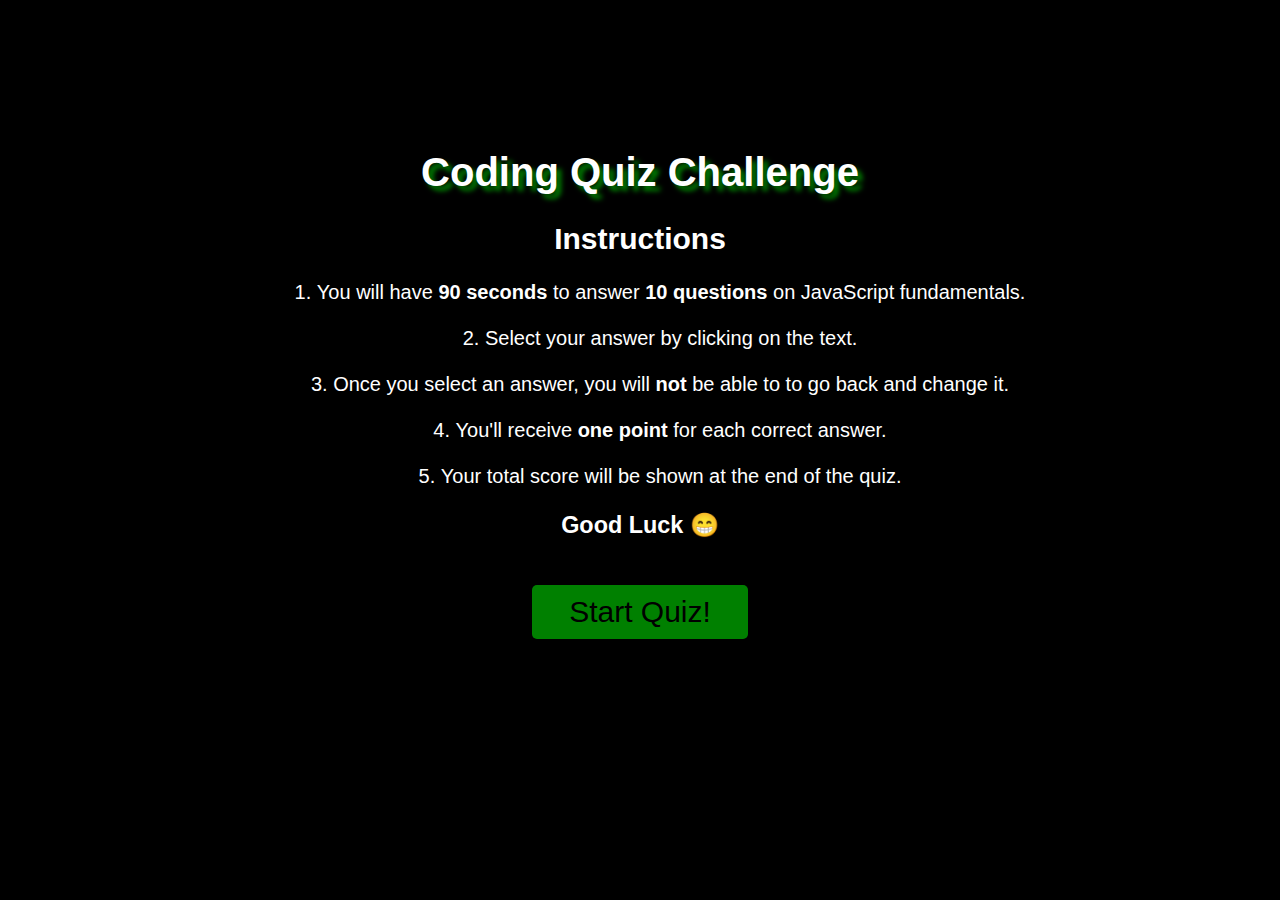
<file: index.html>
<!DOCTYPE html>
<html lang="en">
<head>
    <meta charset="UTF-8">
    <meta name="viewport" content="width=device-width, initial-scale=1.0">
    <title>Homework 4: Coding Quiz</title>

    <!--Linking CSS file-->
    <link rel="stylesheet" href="style.css">
</head>
<body>
    <div class="container">
        <main id="home" class="flex-center flex-column">
            <h1>Coding Quiz Challenge</h1>
            <h2>Instructions</h2>
            <ol>
                <li>You will have <strong>90 seconds</strong> to answer <strong>10 questions</strong> on JavaScript fundamentals.</li><br>
                <li>Select your answer by clicking on the text.</li><br>
                <li>Once you select an answer, you will <strong>not</strong> be able to to go back and change it.</li><br>
                <li>You'll receive <strong>one point</strong> for each correct answer.</li><br>
                <li>Your total score will be shown at the end of the quiz.</li>
            </ol>
            <h3>Good Luck &#128513;</h3><br> 
            <button id="start">Start Quiz!</button>
        </main>

        <main id="quiz" style="display: none">
            <div class="headerItem">
                <p id="timerText" class="headerPrefix">Time Left</p>
                <h2 class="timeCount">90 seconds</h2>
            </div><br>
            <div class="quizContent">
                <h2 id="question"></h2>
                <div id="choices">
                    <p class="choice" id="A" onclick="checkAnswer('A')"></p>
                    <p class="choice" id="B" onclick="checkAnswer('B')"></p>
                    <p class="choice" id="C" onclick="checkAnswer('C')"></p>
                </div>
            </div>
        </main>

        <main id="result" style="display: none">
            <p>Your Score</p>
            <h1 id="totalScore">0</h1>
            <div class="card">
                <form method="POST">
                  <div class="input-group">
                    <input type="text" name="name" id="name" placeholder="Enter Your Name" />
                  </div><br><br>
                  <button id="submit">Save Score</button>
                  <div id="msg"></div>
                </form>
            </div>
        
            <div class="card">
                <h2>Previous Score</h2>
                <p><strong>Name</strong> <span id="userName"></span></p>
                <p><strong>Score</strong> <span id="userScore"></span></p>
            </div>
        </main>
    </div>

    <!--Linking Javascript file-->
    <script src="script.js"></script>
</body>
</html>
</file>
<file: style.css>
body {
    font-family: 'Gill Sans', 'Gill Sans MT', Calibri, 'Trebuchet MS', sans-serif;
    background: black; 
    font-size: 20px; 
    color: white; 
}

.container {
    margin-top: 150px; 
    margin-left: 200px; 
    margin-right: 200px; 
    height: 550px; 
    text-align: center; 
    list-style-position: inside;
}

h1 {
    text-shadow: 5px 5px 5px  green; 
    color: white; 
}

.timeCount {
    text-shadow: 5px 5px 5px  green; 
    color: white; 
}

button {
    background: green; 
    text-align: center; 
    border: none;
    border-radius: 5px;  
    font-family: 'Gill Sans', 'Gill Sans MT', Calibri, 'Trebuchet MS', sans-serif;
    width: 25%; 
    transition-duration: 0.5s;
    padding: 10px; 
    font-size: 30px; 
    color: black; 
}

button:hover {
    background: green; 
    color: white; 
    cursor: pointer; 
}

.choice:hover {
    color: green; 
}

input {
    width: 50%; 
    padding: 10px; 
    border-radius: 5px; 
    border: 3px solid green; 
}
</file>
